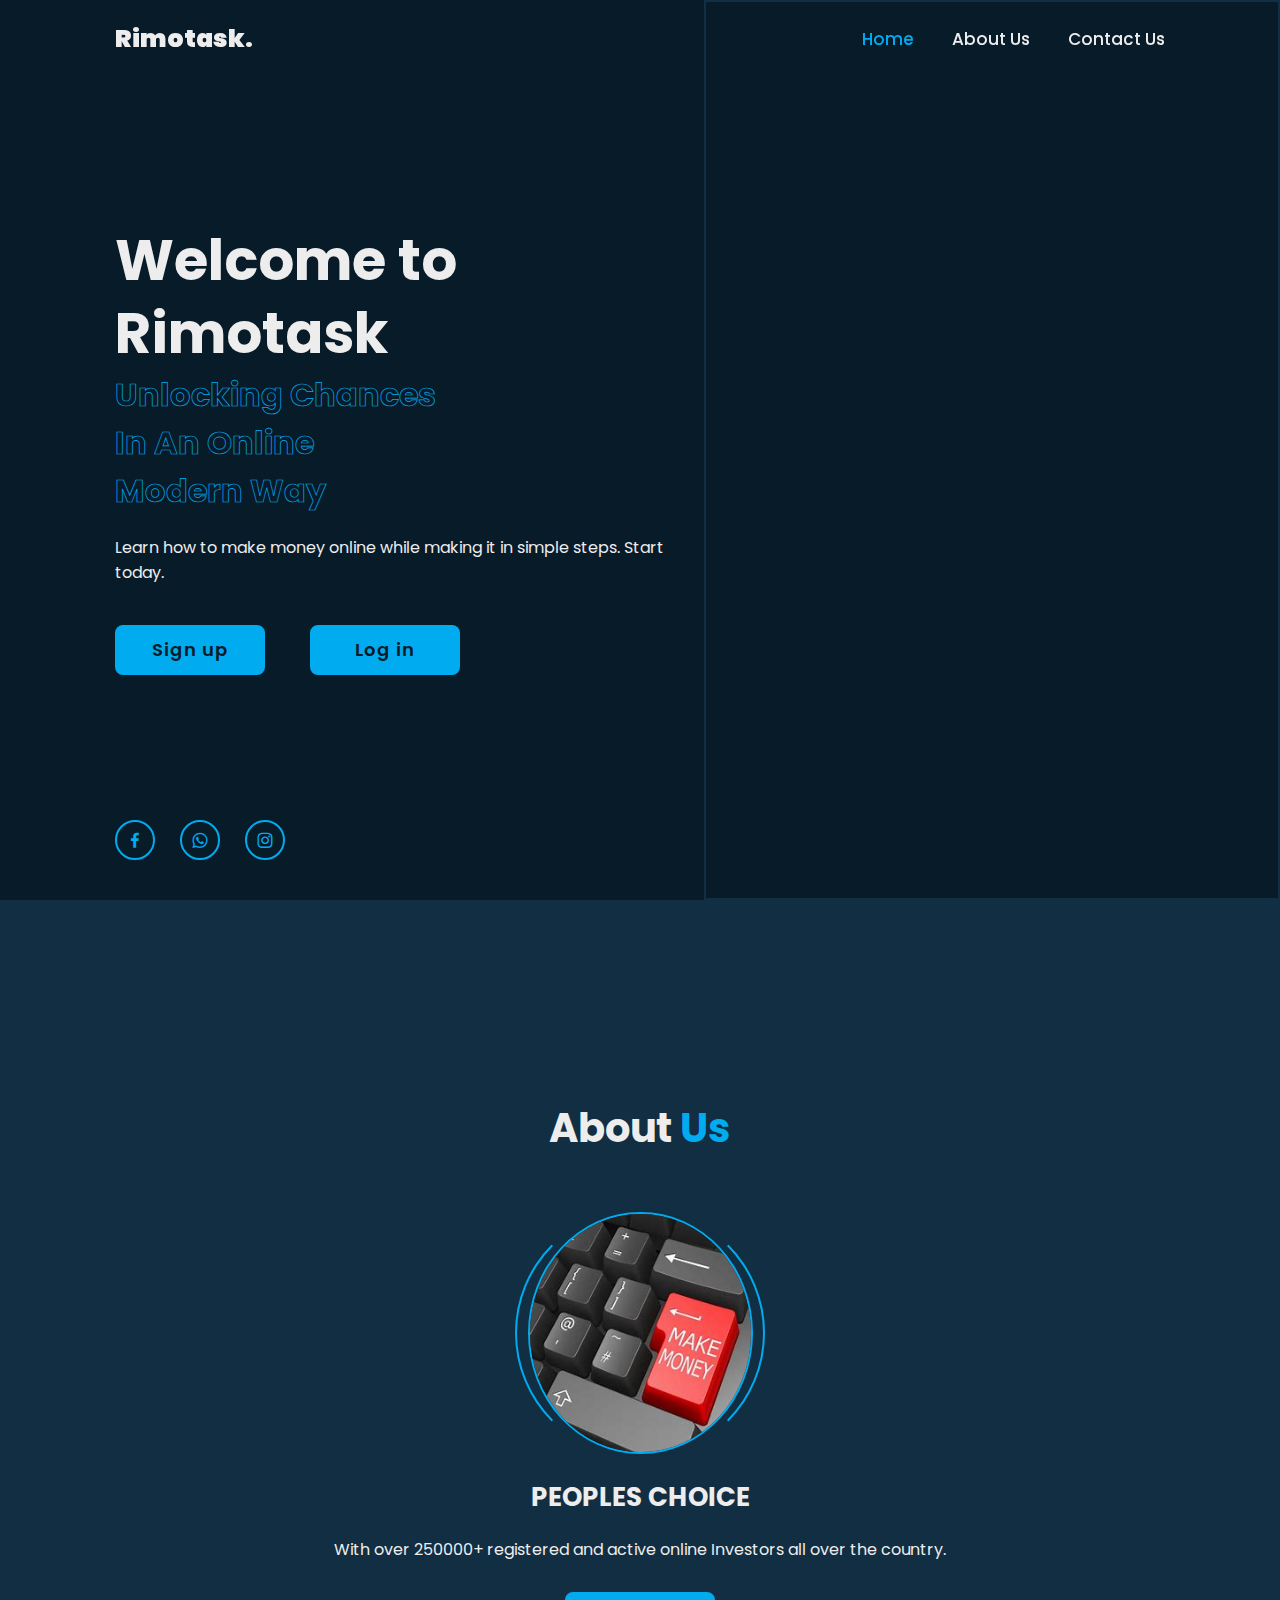
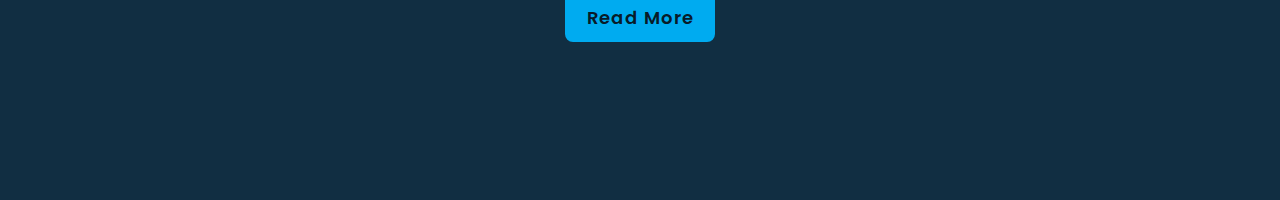
<file: RIMOTASK/index.html>
<!DOCTYPE html>
<html lang="en">
<head>
  <meta charset="UTF-8">
  <meta http-equiv="X-UA-Compatible" content="IE=edge">
  <meta name="viewport" content="width=device-width, initial-scale=1, shrink-to-fit=no">
  <meta name="description" content="Rimotask - Unlocking Chances In An online Modern Way">
  <title>RIMOTASK</title>
  <link rel="stylesheet" href="./css/style.css">
  <link href="https://unpkg.com/boxicons@2.1.4/css/boxicons.css" rel="stylesheet">
</head>

<body>
<header class="header">
  <a href="#" class="logo">Rimotask.</a>
  <div class="bx bx-menu" id="menu-icon"></div>
  <nav class="navbar">
    <a href="#home" class="active">Home</a>
    <a href="#about">About Us</a>
    <a href="#contact-us">Contact Us</a>
    <span class="active-nav"></span>
  </nav>
</header>

<section class="home" id="home">
  <div class="home-content">
    <h1>Welcome to <span>Rimotask</span></h1>
    <div class="text-animate">
      <h3>Unlocking Chances In An Online Modern Way</h3>
    </div>
    <p>Learn how to make money online while making it in simple steps.
      Start today.
    </p>
    <div class="btn-box">
      <a href="login.html" class="btn">Sign up</a>
      <a href="login.html" class="btn">Log in</a>
    </div>
  </div>
  <div class="home-sci">
    <a href="#"><i class='bx bxl-facebook'></i></a>
    <a href="https://wa.me/254792706501"><i class='bx bxl-whatsapp'></i></a>
    <a href="#"><i class='bx bxl-instagram'></i></a>
  </div>
  <div class="home-imgHover"></div>
</section>

<section class="about" id="about">
  <h2 class="heading">About <span>Us</span></h2>
  <div class="about-img">
    <img src="images/about.jpg" alt="">
    <span class="circle-spin"></span>
  </div>
  <div class="about-content">
    <h3>PEOPLES CHOICE</h3>
    <p>With over 250000+ registered and active online Investors all over the country.</p>
    <div class="btn-box btns">
      <a href="#" class="btn">Read More</a>
    </div>
  </div>
</section>

<script>

  // Import the functions you need from the SDKs you need
  import { initializeApp } from "https://www.gstatic.com/firebasejs/10.8.0/firebase-app.js";
  import { getAnalytics } from "https://www.gstatic.com/firebasejs/10.8.0/firebase-analytics.js";
  // TODO: Add SDKs for Firebase products that you want to use
  // https://firebase.google.com/docs/web/setup#available-libraries

  // Your web app's Firebase configuration
  // For Firebase JS SDK v7.20.0 and later, measurementId is optional
  const firebaseConfig = {
    apiKey: "AIzaSyDC1istsmNrmphH_aSixYTCB4eU7HCVJiY",
    authDomain: "rimotask-bb11a.firebaseapp.com",
    projectId: "rimotask-bb11a",
    storageBucket: "rimotask-bb11a.appspot.com",
    messagingSenderId: "745402544033",
    appId: "1:745402544033:web:4857f2e7a0ab5179d265e0",
    measurementId: "G-RYW9FCGBH5"
  };

  // Initialize Firebase
  const app = initializeApp(firebaseConfig);
  const analytics = getAnalytics(app);

  // Add event listeners to the "Sign up" and "Log in" buttons
  document.addEventListener("DOMContentLoaded", function() {
    document.querySelector(".btn-box .btn:nth-child(1)").addEventListener("click", redirectToLogin);
    document.querySelector(".btn-box .btn:nth-child(2)").addEventListener("click", redirectToLogin);
  });
// Function to redirect to login.html
function redirectToLogin() {
    window.location.href = "login.html";

  }

</script>

</body>
</html>
</file>
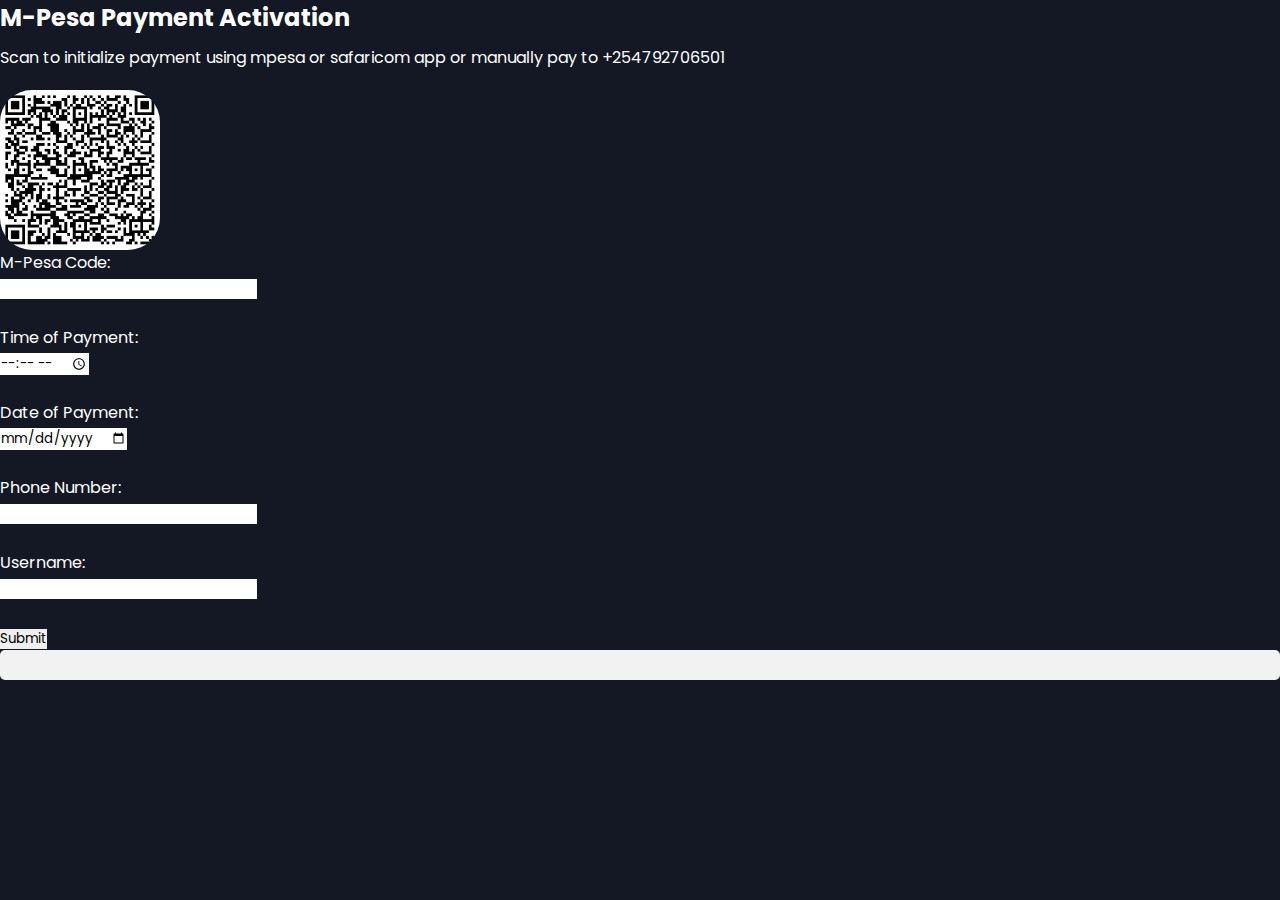
<file: RIMOTASK/activation.html>
<!DOCTYPE html>
<html lang="en">
<head>
<meta charset="UTF-8">
<meta name="viewport" content="width=device-width, initial-scale=1.0">
<title>Account Activation</title>
<link rel="stylesheet" href="./css/activationstyle.css"> <!-- Link to external CSS file -->
</head>
<body>

<h2>M-Pesa Payment Activation</h2>

<!-- Statement above the image -->
<div class="scan-text">Scan to initialize payment using mpesa or safaricom app or manually pay to +254792706501</div>

<!-- Image container -->
<div class="qr-code-container">
    <img src="images/mpesa QR.jpg" alt="M-Pesa QR Code" class="qr-code">
</div>

<form id="paymentForm">
    <label for="mpesaCode">M-Pesa Code:</label><br>
    <input type="text" id="mpesaCode" name="mpesaCode" required><br><br>

    <label for="time">Time of Payment:</label><br>
    <input type="time" id="time" name="time" required><br><br>

    <label for="date">Date of Payment:</label><br>
    <input type="date" id="date" name="date" required><br><br>

    <label for="phoneNumber">Phone Number:</label><br>
    <input type="tel" id="phoneNumber" name="phoneNumber" required><br><br>

    <label for="username">Username:</label><br>
    <input type="text" id="username" name="username" required><br><br>

    <button type="button" onclick="submitForm()">Submit</button>
</form>

<!-- Loading bar -->
<div class="progress-bar">
    <div class="progress" id="progress"></div>
</div>
<div class="loading-text" id="loadingText"></div>

<!-- Login button -->
<button class="login-button" onclick="redirectToLogin()">Login</button>

<script>
function submitForm() {
    // Check if all fields are filled
    var form = document.getElementById("paymentForm");
    if (form.checkValidity()) {
        // Collect form data
        var formData = new FormData(form);

        // Send form data to the server using AJAX
        var xhr = new XMLHttpRequest();
        xhr.open("POST", "submit.php", true); // Replace "submit.php" with the URL of your server-side script
        xhr.onreadystatechange = function() {
            if (xhr.readyState === 4 && xhr.status === 200) {
                // Show loading bar
                var progressBar = document.getElementById("progress");
                var loadingText = document.getElementById("loadingText");
                progressBar.style.width = '100%';
                loadingText.innerHTML = 'Submission Complete. Please login.';
                // Show login button
                var loginButton = document.querySelector(".login-button");
                loginButton.style.display = "block";
            }
        };
        xhr.send(formData);
    } else {
        // If form is not valid, show an error message
        form.reportValidity();
    }
}

function redirectToLogin() {
    // Redirect to login page
    window.location.href = 'login.html';
}
</script>

</body>
</html>
</file>
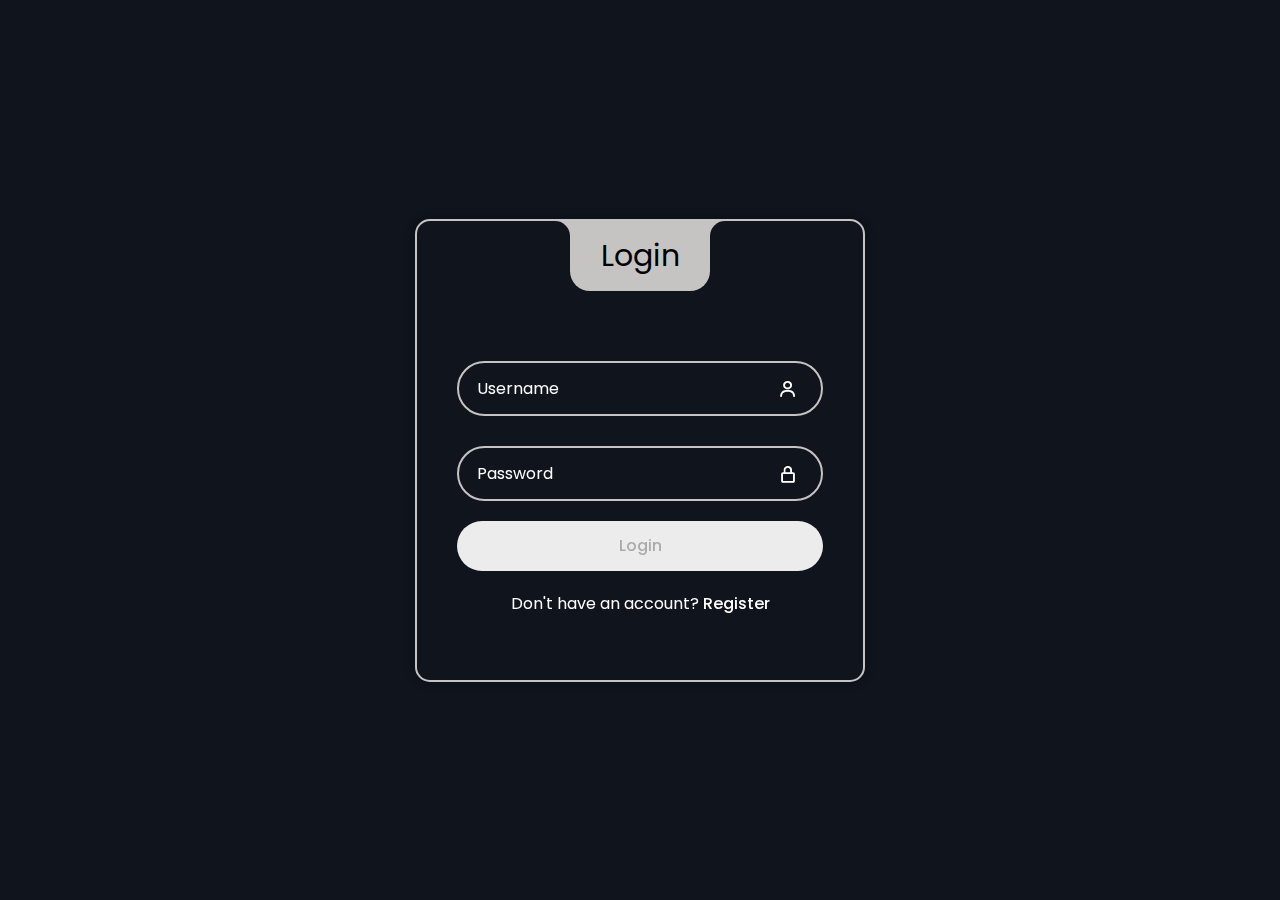
<file: RIMOTASK/login.html>
<!DOCTYPE html>
<html lang="en">
<head>
  <meta charset="UTF-8">
  <title>Rimotask Login/Sign Up</title>
  <link rel='stylesheet' href='https://unpkg.com/boxicons@2.1.4/css/boxicons.min.css'>
  <link rel='stylesheet' href='https://fonts.googleapis.com/css2?family=Poppins&amp;display=swap'>
  <link rel="stylesheet" href="./css/stylelogin.css">
</head>
<body>
<div class="wrapper">
  <div class="login_box" id="loginBox">
    <div class="login-header">
      <span>Login</span>
    </div>

    <div class="input_box">
      <input type="text" id="user" class="input-field" maxlength="8" required>
      <label for="user" class="label">Username</label>
      <i class="bx bx-user icon"></i>
    </div>

    <div class="input_box">
      <input type="password" id="pass" class="input-field" minlength="8" required>
      <label for="pass" class="label">Password</label>
      <i class="bx bx-lock-alt icon"></i>
    </div>

    <div class="input_box">
      <!-- Change type to "submit" -->
      <input type="submit" class="input-submit" value="Login" id="loginButton" onclick="login()" disabled>
    </div>

    <div class="register">
      <span>Don't have an account? <a href="#" onclick="toggleForm()">Register</a></span>
    </div>
  </div>

  <div class="signup_box" id="signupBox" style="display: none;">
    <div class="login-header">
      <span>Sign Up</span>
    </div>

    <form method="post" action="activation.html" id="signupForm"> <!-- Added id="signupForm" -->
      <div class="input_box">
        <input type="text" name="username" id="username" class="input-field" maxlength="16" placeholder="Username" required>
      </div>

      <div class="input_box">
        <input type="text" name="phone" id="phone" class="input-field" minlength="10" maxlength="10" placeholder="Phone Number" onkeypress='return event.charCode >= 48 && event.charCode <= 57' required>
      </div>

      <div class="input_box">
        <input type="text" name="referral" id="referral" class="input-field" maxlength="16" placeholder="Referral Code"required>
      </div>

      <div class="input_box">
        <input type="text" name="email" id="email" class="input-field" maxlength="50" placeholder="Email address" required>
      </div>

      <div class="input_box">
        <input type="password" name="password" id="password" class="input-field" minlength="8" maxlength="16" placeholder="Password" required>
        <span class="password-toggle" onclick="togglePasswordVisibility('signup')">Show</span>
      </div>

      <div class="terms_conditions">
        <input type="checkbox" id="terms" required>
        <label for="terms">I accept the terms and conditions.</label>
      </div>

      <div class="input_box">
        <input type="submit" name="signupButton" class="input-submit" value="Sign Up" disabled>
      </div>
    </form>

    <div class="register">
      <span>Already have an account? <a href="#" onclick="toggleForm()">Login</a></span>
    </div>
  </div>
</div>

<script>
  function toggleForm() {
    var loginBox = document.getElementById("loginBox");
    var signupBox = document.getElementById("signupBox");

    if (loginBox.style.display === "none") {
      loginBox.style.display = "block";
      signupBox.style.display = "none";
    } else {
      loginBox.style.display = "none";
      signupBox.style.display = "block";
    }
  }

  function togglePasswordVisibility(formType) {
    var passwordInput = document.getElementById("password");
    var passwordToggle = document.querySelector(".password-toggle");
    if (passwordInput.type === "password") {
      passwordInput.type = "text";
      passwordToggle.textContent = "Hide";
    } else {
      passwordInput.type = "password";
      passwordToggle.textContent = "Show";
    }
  }

  function openActivationPage() {
    // This function is now called when the form is submitted
  }

  function checkValidity() {
    var inputs = document.querySelectorAll('.signup_box input');
    var isValid = true;
    inputs.forEach(input => {
      if (!input.checkValidity()) {
        isValid = false;
      }
    });
    if (!document.getElementById("terms").checked) {
      isValid = false;
    }
    document.querySelector('input[name="signupButton"]').disabled = !isValid;
  }

  document.querySelectorAll('.signup_box input').forEach(item => {
    item.addEventListener('input', checkValidity);
  });

  function login() {
    var username = document.getElementById("user").value;
    var password = document.getElementById("pass").value;
   // Check if the entered username and password match any of the 100 combinations
   switch (username) {
      case "user1":
        if (password === "password1") {
          window.location.href = "rimotaskaccount.html";
        }
        break;
      case "user2":
        if (password === "password2") {
          window.location.href = "rimotaskaccount.html";
        }
        break;
      //// Check if the entered username and password match any of the 100 combinations
    switch (username) {
      case "Rimotaskke1":
        if (password === "2023rimotask") {
          window.location.href = "rimotaskaccount.html";
        }
        break;
      case "Rimotaskke2":
        if (password === "2023rimotask2") {
          window.location.href = "rimotaskaccount.html";
        }
        break;     
      case "Rimotaskke3":
        if (password === "2023rimotask3") {
          window.location.href = "rimotaskaccount.html";
        }
        break;
      default:
        window.location.href = "loginloader.html";
        break;
    }
      case "Rimotask4":
        if (password === "password100") {
          window.location.href = "rimotaskaccount.html";
        }
        break;
      case "admin":
        if (password === "adminboss.A") {
          window.location.href = "admin.html";
        }
        break;
      default:
        window.location.href = "signuprequest.html";
        break;
    }
}

// Enable login button only when both username and password are filled
document.getElementById("user").addEventListener("input", function() {
  var username = this.value.trim();
  var password = document.getElementById("pass").value.trim();
  document.getElementById("loginButton").disabled = !(username && password);
});

document.getElementById("pass").addEventListener("input", function() {
  var username = document.getElementById("user").value.trim();
  var password = this.value.trim();
  document.getElementById("loginButton").disabled = !(username && password);
});
</script>

</body>
</html>
</file>
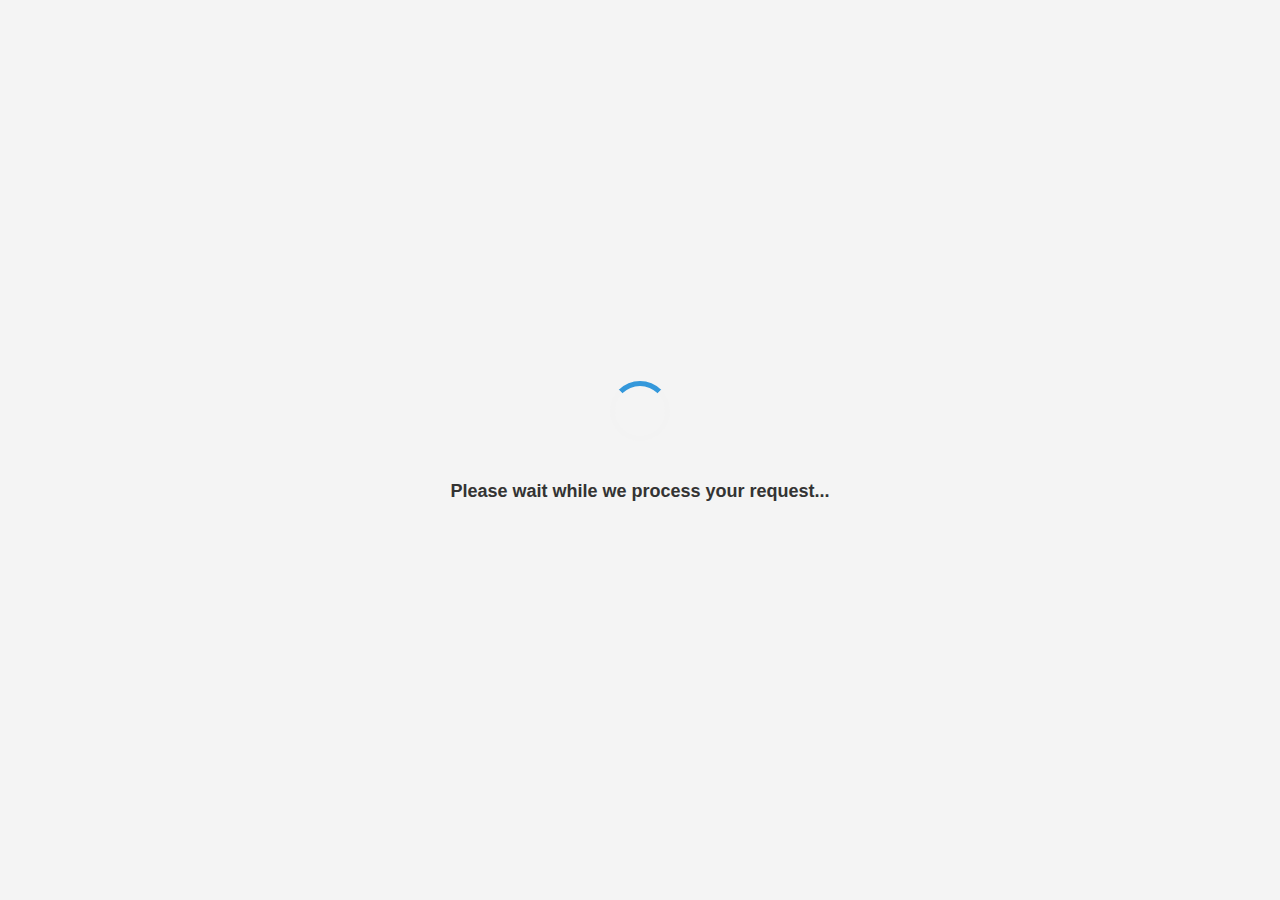
<file: RIMOTASK/loginloader.html>
<!DOCTYPE html>
<html lang="en">
<head>
  <meta charset="UTF-8">
  <meta name="viewport" content="width=device-width, initial-scale=1.0">
  <title>Login Loader</title>
  <link rel="stylesheet" href="./css/loginloader.css">
  <style>
    body {
      font-family: Arial, sans-serif;
      background-color: #f4f4f4;
      margin: 0;
      padding: 0;
      display: flex;
      justify-content: center;
      align-items: center;
      height: 100vh;
    }

    .loader-container {
      text-align: center;
    }

    .loader {
      border: 5px solid #f3f3f3;
      border-radius: 50%;
      border-top: 5px solid #3498db;
      width: 50px;
      height: 50px;
      animation: spin 2s linear infinite;
      margin: 0 auto;
      margin-bottom: 20px;
    }

    @keyframes spin {
      0% { transform: rotate(0deg); }
      100% { transform: rotate(360deg); }
    }

    p {
      color: #333;
      font-size: 18px;
    }
  </style>
</head>
<body>
  <div class="loader-container">
    <div class="loader"></div>
    <p>Please wait while we process your request...</p>
  </div>

  <script>
    setTimeout(() => {
      window.location.href = "rimotaskaccount.html";
    }, 2000);

    const sqlite3 = require('sqlite3').verbose();
    const bcrypt = require('bcrypt');

    // Function for handling login
    const handleLogin = (login_username, login_password) => {
      const db = new sqlite3.Database('example.db', (err) => {
        if (err) {
          console.error("Error connecting to the database:", err.message);
          return;
        }
        console.log("Connected to the database.");
      });

      // Retrieve user from database
      db.serialize(() => {
        db.get("SELECT * FROM users WHERE username = ?", [login_username], (err, user) => {
          if (err) {
            console.error("Error querying the database:", err.message);
            return;
          }
          if (user && bcrypt.compareSync(login_password, user.password)) {
            console.log("Login successful!");
            // Redirect logic here (e.g., using Express.js)
          } else {
            console.log("Invalid username or password! Please try again.");
          }
        });
      });

      // Close database connection
      db.close((err) => {
        if (err) {
          console.error("Error closing the database connection:", err.message);
        }
        console.log("Database connection closed.");
      });
    };

    // Example usage:
    // Replace 'example_username' and 'example_password' with actual form input values
    const login_username = 'example_username';
    const login_password = 'example_password';
    handleLogin(login_username, login_password);
  </script>
</body>
</html>
</file>
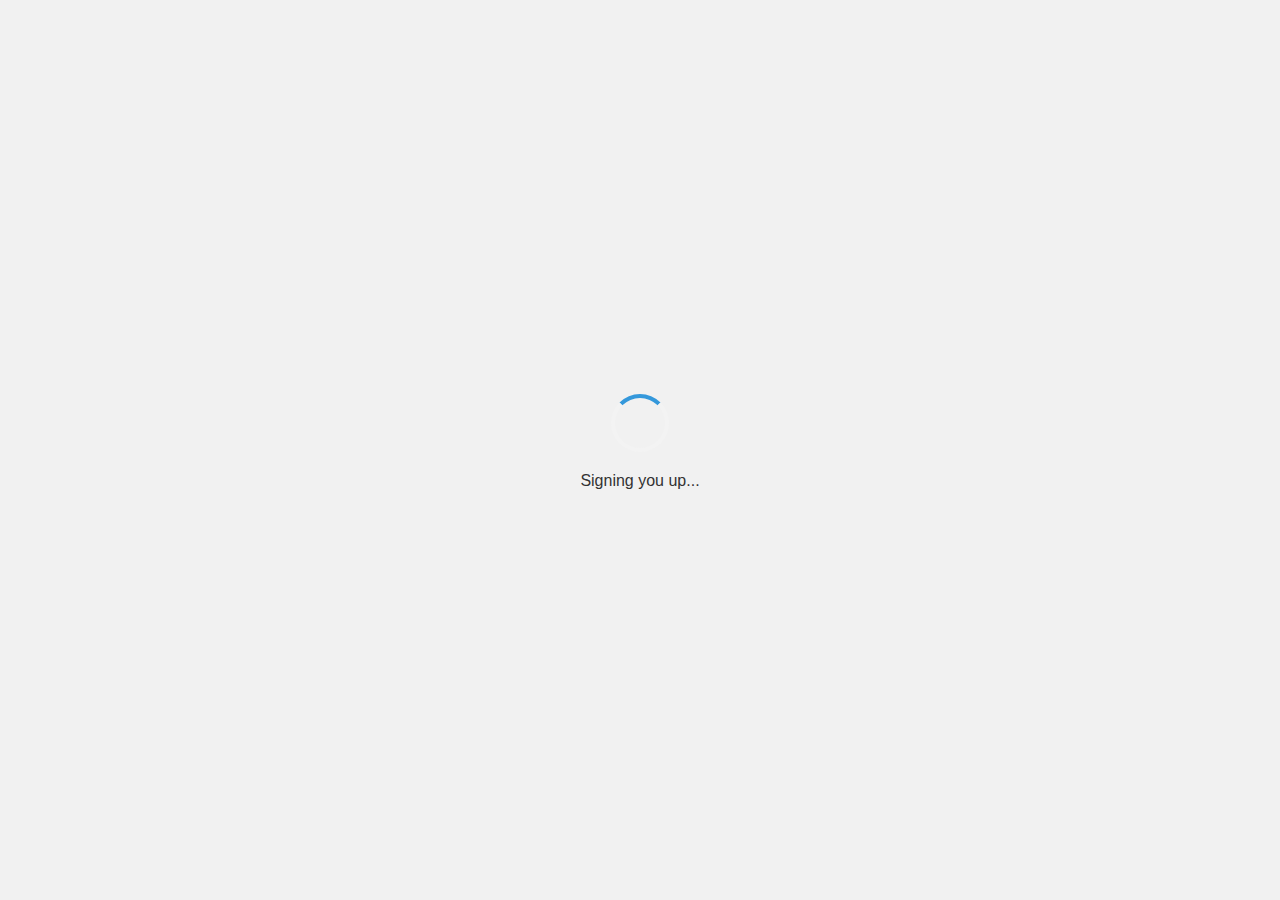
<file: RIMOTASK/signuploader.html>
<!DOCTYPE html>
<html lang="en">
<head>
  <meta charset="UTF-8">
  <title>Sign Up Loader</title>
  <link rel="stylesheet" href="./css/signuploader.css">
</head>
<body>
<div class="loader-wrapper">
  <div class="loader"></div>
  <p>Signing you up...</p>
</div>

<script>
document.addEventListener("DOMContentLoaded", function() {
    const signupForm = document.getElementById("signupForm");
  
    signupForm.addEventListener("submit", function(event) {
      event.preventDefault(); // Prevent default form submission
  
      // Get form inputs
      const username = document.getElementById("username").value;
      const password = document.getElementById("password").value;
  
      // Client-side validation
      if (username.trim() === "" || password.trim() === "") {
        alert("Please enter both username and password.");
        return;
      }
  
      // Prepare data to send to server
      const formData = new FormData();
      formData.append("username", username);
      formData.append("password", password);
  
      // Send data to server
      fetch("login.php", {
        method: "POST",
        body: formData
      })
      .then(response => {
        if (response.ok) {
          return response.text();
        } else {
          throw new Error("Network response was not ok.");
        }
      })
      .then(data => {
        // Check server response
        if (data.trim() === "success") {
          // Redirect to activation.html
          window.location.href = "activation.html";
        } else {
          // Display error message
          alert(data);
        }
      })
      .catch(error => {
        console.error("There was a problem with the fetch operation:", error);
      });
    });
  });
</script>
</body>
</html>
</file>
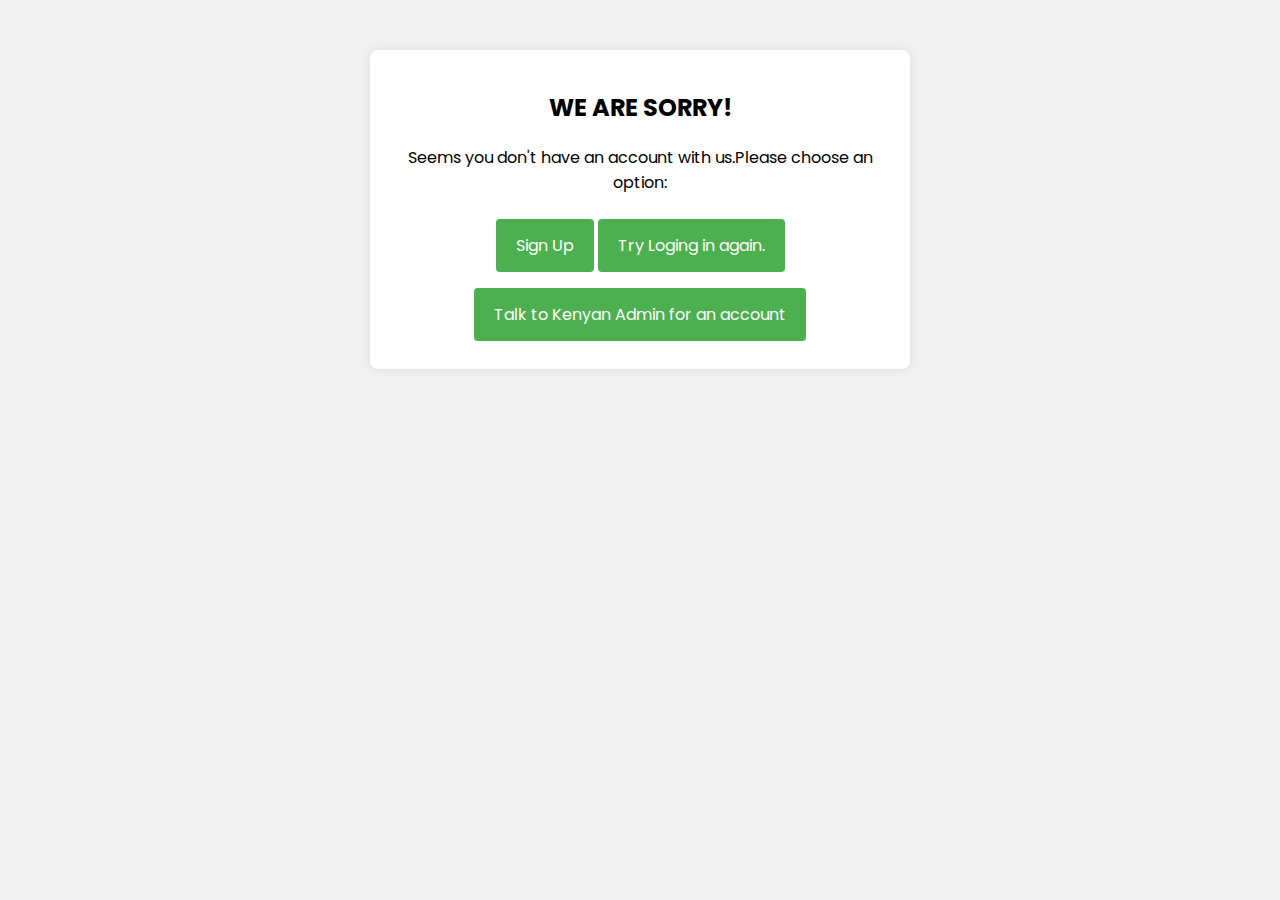
<file: RIMOTASK/signuprequest.html>
<!DOCTYPE html>
<html lang="en">
<head>
  <meta charset="UTF-8">
  <title>Sign Up or Talk to Admin</title>
  <link rel='stylesheet' href='https://unpkg.com/boxicons@2.1.4/css/boxicons.min.css'>
  <link rel='stylesheet' href='https://fonts.googleapis.com/css2?family=Poppins&amp;display=swap'>
  <style>
    /* Add your custom styles here */
    body {
      font-family: 'Poppins', sans-serif;
      background-color: #f1f1f1;
    }
    .container {
      max-width: 500px;
      margin: 50px auto;
      background-color: #fff;
      padding: 20px;
      border-radius: 8px;
      box-shadow: 0 0 10px rgba(0, 0, 0, 0.1);
      text-align: center;
    }
    h2 {
      margin-bottom: 20px;
    }
    .button {
      display: inline-block;
      background-color: #4CAF50;
      color: white;
      padding: 14px 20px;
      margin: 8px 0;
      border: none;
      cursor: pointer;
      border-radius: 4px;
      text-decoration: none;
      font-size: 16px;
    }
    .button:hover {
      background-color: #45a049;
    }
  </style>
</head>
<body>
  <div class="container">
    <h2>WE ARE SORRY!</h2>
    <p>Seems you don't have an account with us.Please choose an option:</p>
    <a href="login.html" class="button">Sign Up</a>
    <a href="login.html" class="button">Try Loging in again.</a>
    <a href="talkassist.html" class="button">Talk to Kenyan Admin for an account</a>
  </div>
</body>
</html>
</file>
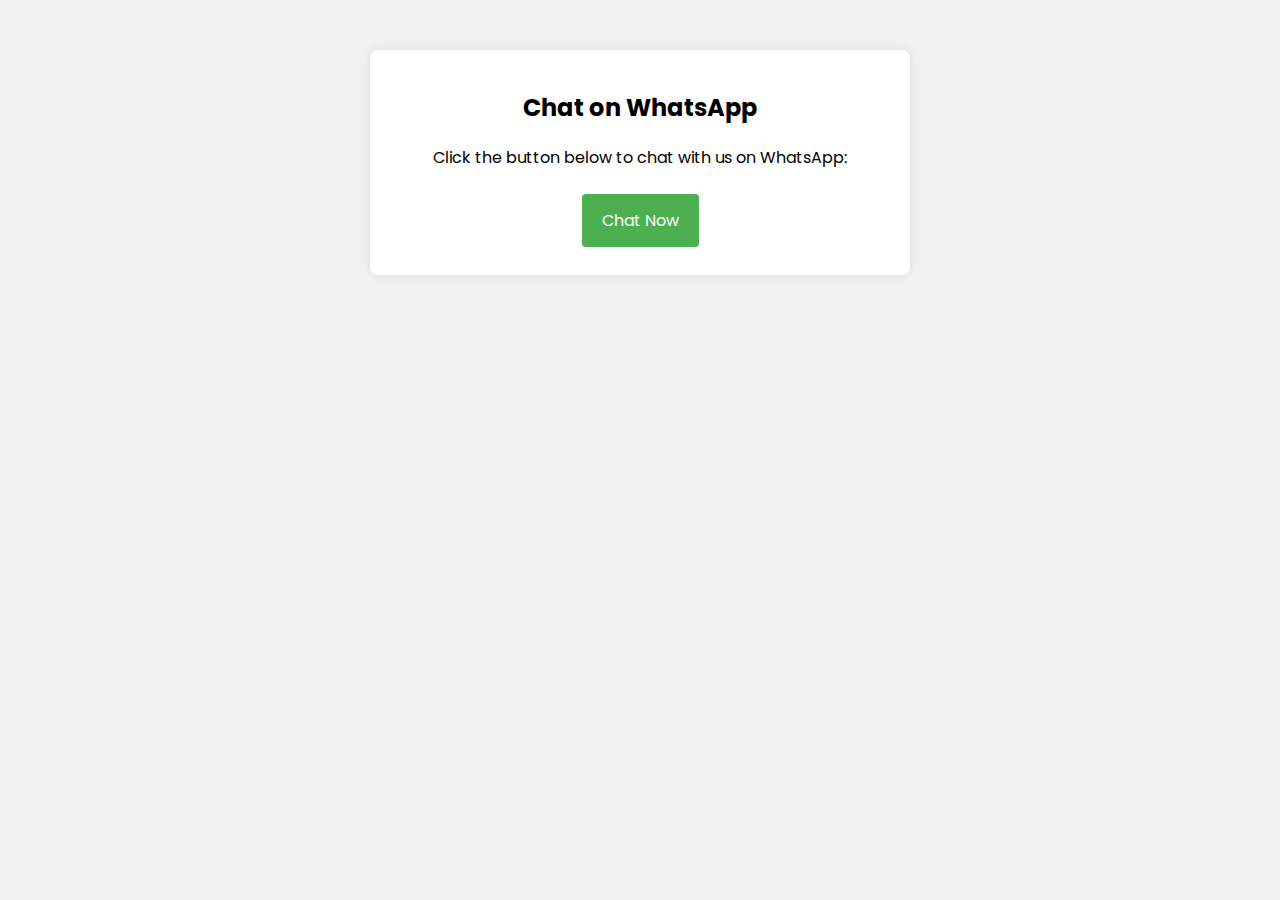
<file: RIMOTASK/talkassist.html>
<!DOCTYPE html>
<html lang="en">
<head>
  <meta charset="UTF-8">
  <title>Chat on WhatsApp</title>
  <link rel='stylesheet' href='https://unpkg.com/boxicons@2.1.4/css/boxicons.min.css'>
  <link rel='stylesheet' href='https://fonts.googleapis.com/css2?family=Poppins&amp;display=swap'>
  <style>
    /* Add your custom styles here */
    body {
      font-family: 'Poppins', sans-serif;
      background-color: #f1f1f1;
    }
    .container {
      max-width: 500px;
      margin: 50px auto;
      background-color: #fff;
      padding: 20px;
      border-radius: 8px;
      box-shadow: 0 0 10px rgba(0, 0, 0, 0.1);
      text-align: center;
    }
    h2 {
      margin-bottom: 20px;
    }
    .button {
      display: inline-block;
      background-color: #4CAF50;
      color: white;
      padding: 14px 20px;
      margin: 8px 0;
      border: none;
      cursor: pointer;
      border-radius: 4px;
      text-decoration: none;
      font-size: 16px;
    }
    .button:hover {
      background-color: #45a049;
    }
  </style>
</head>
<body>
  <div class="container">
    <h2>Chat on WhatsApp</h2>
    <p>Click the button below to chat with us on WhatsApp:</p>
    <a href="https://wa.me/254792706501" class="button" target="_blank">Chat Now</a>
  </div>
</body>
</html>
</file>
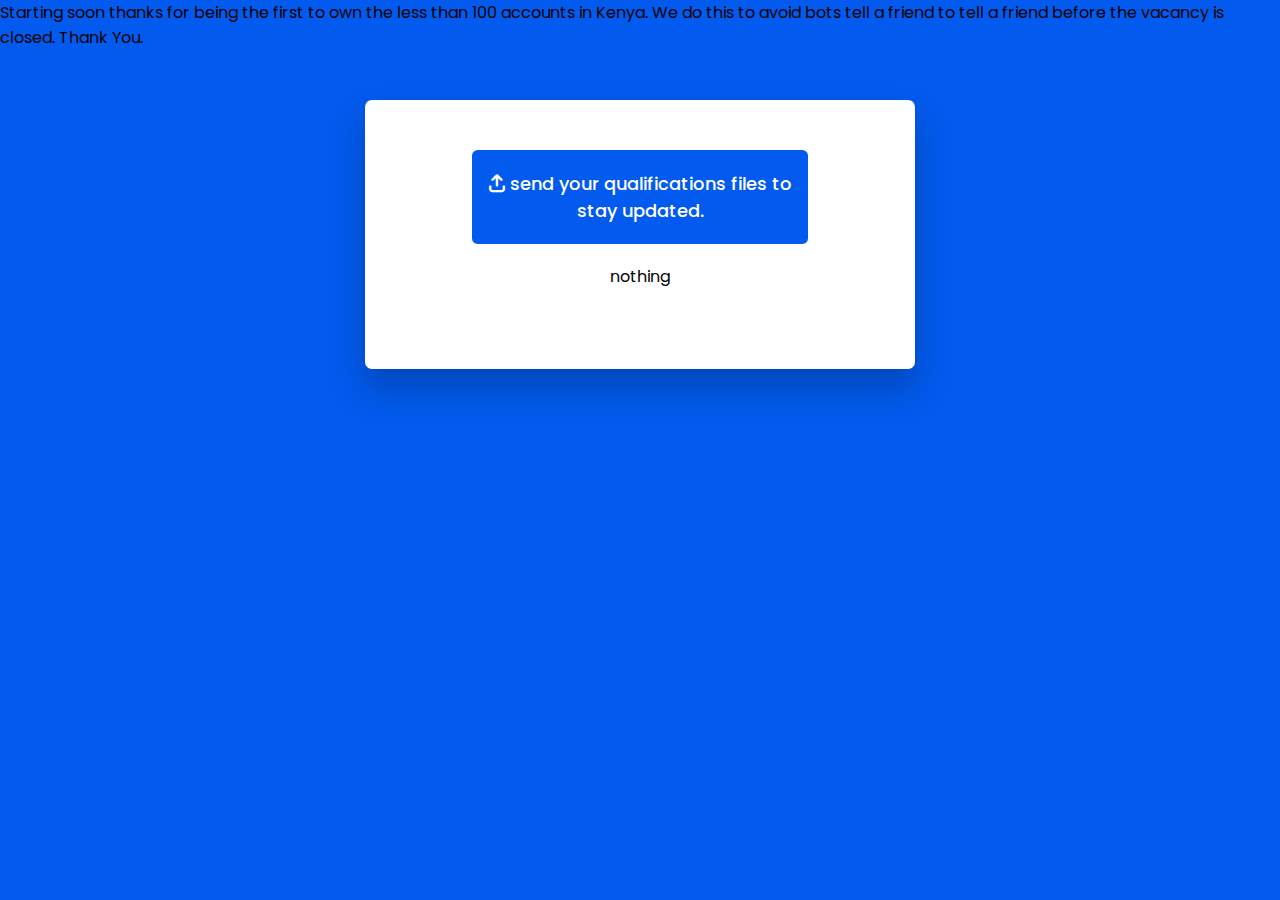
<file: RIMOTASK/tasks.html>
<!DOCTYPE html>
<html lang="en">
  <head>
    <meta name="viewport" content="width=device-width, initial-scale=1.0" />
    <title>RIMOTASK TASKS</title>
    <!-- Font Awesome Icons -->
    <link
      rel="stylesheet"
      href="https://cdnjs.cloudflare.com/ajax/libs/font-awesome/6.2.0/css/all.min.css"
    />
    <!-- Google Fonts  -->
    <link
      href="https://fonts.googleapis.com/css2?family=Poppins:wght@400;500&display=swap"
      rel="stylesheet"
    />
    <p>Starting soon thanks for being the first to own the less than 100 accounts in Kenya.
        We do this to avoid bots tell a friend to tell a friend before the vacancy is closed. Thank You.
      </p>
    <!-- Stylesheet -->
    <link rel="stylesheet" href="./css/tasks.css" />
  </head>
  <body>
    <div class="container">
      <input type="file" id="file-input" multiple />
      <label for="file-input">
        <i class="fa-solid fa-arrow-up-from-bracket"></i>
          send your qualifications files to stay updated.
      </label>
      <div id="num-of-files">nothing</div>
      <ul id="files-list"></ul>
    </div>
    <!-- Script -->
    <script src="./js/tasks.js"></script>
  </body>
</html>
</file>
<file: RIMOTASK/css/style.css>
@import url('https://fonts.googleapis.com/css2?family=Poppins:wght@300;400;500;600;700;800;900&display=swap');

* {
    margin: 0;
    padding: 0;
    box-sizing: border-box;
    font-family: "Poppins", sans-serif;
    outline: none;
    text-decoration: none;
    border: none;
    scroll-behavior: smooth;
  }
  
  #icon{
    width: 30px;
    cursor: pointer;
  }

  :root {
    --primary-color: #c6c3c3;
    --second-color: #ffffff;
    --bg-color: #081b29;
    --second-bg-color: #112e42;
    --text-color: #ededed;
    --main-color: #00abf0;
  }

  html {
    font-size: 62.5%;
    overflow-x: hidden;

  }
  
  body {
    background: var(--bg-color);
    color: var(--text-color);

  }
  
  .header {
    position: fixed;
    top: 0;
    left: 0;
    width: 100%;
    padding: 2rem 9%;
    background:transparent;
    display: flex;
    justify-content: space-between;
    align-items: center;
    z-index: 100;
    transition: 3s;
  }

  .header.sticky{
    background: var(--bg-color);
  }
  .logo{
    font-size: 2.5rem;
    color: var(--text-color);
    font-weight: 900;
  }

  .navbar a {
    font-size: 1.7rem;
    color: var(--text-color);
    font-weight: 500;
    margin-left: 3.5rem;
    transition: .3s;
  }

  .navbar a:hover {
    color: var(--main-color);
  }

  .navbar a.active {
    color: var(--main-color)
  }
  #menu-icon{
    font-size: 3.6rem;
    color: var(--text-color);
    cursor: pointer;
    display: none;
  }
  a {
    text-decoration: none;
    color: var(--second-color);
  }
  
  a:hover {
    text-decoration: underline;
  }
  

  section {
    min-height: 100vh;
    padding: 10rem 9% 2rem;
  }

  .home {
    display: flex;
    align-items: center;
    padding: 0 9%;
  }

  .home-content {
    max-width: 60rem;
    z-index: 99;
  }

  .home-content h1 {
    font-size: 5.6rem;
    font-weight: 700;
    line-height: 1.3;
  }

   .home-content h1 span{
     color: var(--text-color);
   }

  .home-content .text-animate {
     position: relative;
     width: 32.8rem;

  }

  
  .home-content .text-animate h3 {
    font-size: 3.2rem;
    font-weight: 700;
    color: transparent;
    -webkit-text-stroke: .7px var(--main-color);
    
 }

 .home-content p {
    font-size: 1.6rem;
    margin: 2rem 0 4rem;

 }

 .btn-box {
    position: relative;
    display: flex;
    justify-content: space-between;
    width: 34.5rem;
    height: 5rem;

 }

 .btn-box .btn {
    position: relative;
    display: inline-flex;
    justify-content: center;
    align-items: center;
    width: 15rem;
    height: 100%;
    background: var(--main-color);
    border: .2rem solid var(--main-color);
    border-radius: .8rem;
    font-size: 1.8rem;
    font-weight: 600;
    letter-spacing: .1rem;
    color: var(--bg-color);
    z-index: 1;
    overflow: hidden;
    transition: .5s;
 }


 .btn-box .btn:hover {
    color: var(--main-color);
   }

 .btn-box .btn::nth-child(2) {
  background: transparent;
  color: var(--main-color);
 }

 .btn-box .btn::nth-child(2):hover {
    color: var(--bg-color);
   }

 .btn-box .btn::nth-child(2)::before{
 background: var(--main-color);
}

 .btn-box .btn::before {
    content: "";
    position: absolute;
    top: 0;
    left: 0;
    width: 0;
    background: var(--bg-color);
    z-index: -1;
    transition: .5s;
 }

 .btn-box .btn:hover::before{
width: 100%;

 }

 .home-sci {
    position: absolute;
    bottom: 4rem;
    width: 170px;
    display: flex;
    justify-content: space-between;
 }

 .home-sci a {
    position: relative;
    display: inline-flex;
    justify-content: center;
    align-items: center;
    width: 40px;
    height: 40px;
    background: transparent;
    border: .2rem solid var(--main-color);
    border-radius: 50%;
    font-size: 20px;
    color: var(--main-color);
    z-index: 1;
    overflow: hidden;
    transition: .5s;
 }

 .home-sci a:hover {
    color: var(--bg-color);
 }

 .home-sci a::before {
    content: "";
    position: absolute;
    top: 0;
    left: 0;
    width: 0;
    height: 100%;
    background: var(--bg-color);
    z-index: -1;
    transition: .2s;
 }

 .home-sci a:hover:before {
    width: 100%;

 }

 .home-imgHover {
    position: absolute;
    top: 0;
    right: 0;
    width: 45%;
    height: 100%;
    background: transparent;
    border: 2px solid var(--second-bg-color);
    transition: 3s;
 }

 .home-imgHover:hover {
    background: var(--bg-color);
    opacity: .8;
 }

 .about {
    display: flex;
    justify-content: center;
    align-items: center;
    flex-direction: column;
    gap: 2rem;
    background: var(--second-bg-color);
    padding-bottom: 6rem;
 }

 .heading {
    font-size: 4rem;
    margin-bottom: 3rem;
    text-align: center;
 }

 span {
    color: var(--main-color);
 }

 .about-img {
    position: relative;
    width: 25rem;
    height: 25rem;
    border-radius: 50%;
    display: flex;
    justify-content: center;
    align-items: center;
 }
 
 .about-img img {
    width: 90%;
    border-radius: 50%;
    border: .2rem solid var(--main-color);
 }

 .about-img .circle-spin {
    position: absolute;
    top: 50%;
    left: 50%;
    transform: translate(-50%, -50%) rotate(0);
    width: 100%;
    height: 100%;
    border-radius: 50%;
    border-top: .2rem solid var(--second-bg-color);
    border-bottom: .2rem solid var(--second-bg-color);
    border-left: .2rem solid var(--main-color);
    border-right: .2rem solid var(--main-color);
 }

 .about-content{
    text-align: center;

 }

 .about-content h3 {
    font-size: 2.6rem;
 }

 .about-content p {
    font-size: 1.6rem;
    margin: 2rem 0 3rem;
 }

 .btn-box.btns {
    display: inline-block;
    width: 15rem;
 }

 .btn-box.btns a::before {
    background: var(--second-bg-color);
 }

 .tasks {
    min-height: auto;
    padding-bottom: 7rem;
    background: var(--second-bg-color);
 }

 .task.task-row {
    display: flex;
    flex-wrap: wrap;
    gap: 5rem;
}

.task-row .task-column {
    flex: 1 1 40rem;
}

.task-column .title {
    font-size: 2.5rem;
    margin: 0 0 1.5rem;

}

.task-box .task-content {
    position: relative;
    border: .2rem solid var(--main-color);
    border-radius: 6rem;
    padding: 5rem 1.5rem;
}

.task-content .progress {
    padding: 1rem 0;

}

.task-content .progress h3 {
    font-size:1.7rem;
    display: flex;
    justify-content: space-between;


}

.task-content .progress h3 span {
color: var(--text-color);
}

.task-content .progress .bar {
    height: 2.5rem;
    border-radius: 6rem;
    border: 2rem solid var(--main-color);
    padding: .5rem;
    margin: 1rem 0;
}

.task-content .progress .bar  span {
    display: block;
    height: 100%;
    border-radius: .3rem;
    background: var(--bg-color);
}

@media (max-width: 1200px) {
   html {
      font-size: 55%;
   }
}


@media (max-width: 991px) {
   .header {
      padding: 2rem 4%;
   }

.home {
   padding: 0 4%;
}

.footer {
   padding: 2rem 4%;
}

}

@media (max-width: 768px) {
   .header{
      background: var(--bg-color);
   }

   #menu-icon {
   display: block;
}
   .navbar {
      position:absolute;
      top: 100%;
      left: 100%;
      width: 100%;
      padding: 1rem 4%;
      background: var(--main-color);
      box-shadow: 0 .5rem 1rem rgb(0, 0, 0, .2);
      z-index: 1;
      transition: .25s ease;
      transition: .25s;
   }

   .navbar.active {
      left: 0;
      transition-delay: 0s;
   }

   .navbar.active-nav {
      position: absolute;
      top: o;
      left: -100%;
      width: 100%;
      height: 100%;
      background: var(--bg-color);
      border-top: .1rem solid rgb(0, 0, 0, .2);
      z-index: -1;
      transition: .25s ease;
      transition-delay: 0s;
   }

  .navbar.active .active-nav {
   left: 0;
   transition-delay: .25s;
}

   .navbar a {
   display: block;
   font-size: 2rem;
   margin: 3rem 0;
   transform: translateX(-20rem);
   transition-delay: 0s;
  }

  .navbar.active a {
   transform: translateX(0);
   transition-delay: .25s;
  }

  .home-imgHover {
   pointer-events: none;
   background: var(--bg-color);
   opacity: .6;

  }

}

@media (max-width: 520px) {
   html {
      font-size: 50%;
   }
   .home-content h1 {
      display:flex;
      flex-direction: column;
   }
   .home-sci {
      width: 160px  ;
   }
}
</file>
<file: RIMOTASK/css/activationstyle.css>
/* Existing CSS rules */
@import url('https://fonts.googleapis.com/css2?family=Poppins:wght@300;400;500;600;700;800;900&display=swap');

/* Global styles */
* {
    margin: 0;
    padding: 0;
    box-sizing: border-box;
    font-family: "Poppins", sans-serif;
    outline: none;
    text-decoration: none;
    border: none;
    scroll-behavior: smooth;
}

body {
    background: var(--bg-color);
    color: var(--text-color);
    background-position: center;
    background-size: cover;
    background-repeat: no-repeat;
    background-attachment: fixed;
}

/* Styles for the loading bar */
.progress-bar {
    width: 100%;
    height: 30px;
    background-color: #f2f2f2;
    border-radius: 5px;
}

.progress {
    width: 0%;
    height: 100%;
    background-color: #4caf50;
    border-radius: 5px;
    transition: width 0.3s ease;
}

.loading-text {
    font-size: 18px;
    margin-top: 10px;
}

/* Styles for the login button */
.login-button {
    display: none;
    margin-top: 20px;
    padding: 10px 20px;
    background-color: #12cc18;
    color: white;
    border: none;
    border-radius: 5px;
    cursor: pointer;
}

/* Styles for the image container */
.qr-code-container {
    text-align: center;
    margin-top: 20px;
}

.qr-code {
    position: relative;
    width: 10rem;
    height: 10rem;
    border-radius: 20%;
    display: flex;
    justify-content: center;
    align-items: center;
}

.scan-text {
    font-size: 16px;
    margin-top: 10px;
}

/* Existing CSS rules */
:root {
    --primary-color: #c6c3c3;
    --second-color: #ffffff;
    --black-color: #000000;
    --bg-color: #020814ee; /* Updated background color */
    --text-color: var(--second-color); /* Updated text color */
}

.wrapper {
    width: 100%;
    display: flex;
    justify-content: center;
    align-items: center;
    min-height: 100vh;
    background-color: rgba(0, 0, 0, 0.2);
}

.login_box {
    position: relative;
    width: 450px;
    backdrop-filter: blur(25px);
    border: 2px solid var(--primary-color);
    border-radius: 15px;
    padding: 7.5em 2.5em 4em 2.5em;
    color: var(--second-color);
    box-shadow: 0px 0px 10px 2px rgba(0, 0, 0, 0.2);
}

.login-header {
    position: absolute;
    top: 0;
    left: 50%;
    transform: translateX(-50%);
    display: flex;
    align-items: center;
    justify-content: center;
    background-color: var(--primary-color);
    width: 140px;
    height: 70px;
    border-radius: 0 0 20px 20px;
}

.login-header span {
    font-size: 30px;
    color: var(--black-color);
}

.login-header::before {
    content: "";
    position: absolute;
    top: 0;
    left: -30px;
    width: 30px;
    height: 30px;
    border-top-right-radius: 50%;
    background: transparent;
    box-shadow: 15px 0 0 0 var(--primary-color);
}

.login-header::after {
    content: "";
    position: absolute;
    top: 0;
    right: -30px;
    width: 30px;
    height: 30px;
    border-top-left-radius: 50%;
    background: transparent;
    box-shadow: -15px 0 0 0 var(--primary-color);
}

.input_box {
    position: relative;
    display: flex;
    flex-direction: column;
    margin: 20px 0;
}

.input-field {
    width: 100%;
    height: 55px;
    font-size: 16px;
    background: transparent;
    color: var(--second-color);
    padding-inline: 20px 50px;
    border: 2px solid var(--primary-color);
    border-radius: 30px;
    outline: none;
}

#user {
    margin-bottom: 10px;
}

.label {
    position: absolute;
    top: 15px;
    left: 20px;
    transition: 0.2s;
}

.input-field:focus ~ .label,
.input-field:valid .label {
    position: absolute;
    top: -10px;
    left: 20px;
    font-size: 14px;
    background-color: var(--primary-color);
    border-radius: 30px;
    color: var(--black-color);
    padding: 0 10px;
}

.icon {
    position: absolute;
    top: 18px;
}
</file>
<file: RIMOTASK/css/stylelogin.css>
/* Existing CSS rules */
* {
    margin: 0;
    padding: 0;
    box-sizing: border-box;
    font-family: "Poppins", sans-serif;
  }
  
  :root {
    --primary-color: #c6c3c3;
    --second-color: #ffffff;
    --black-color: #000000;
  }
  
  body {
    background: #020814ee;
    background-position: center;
    background-size: cover;
    background-repeat: no-repeat;
    background-attachment: fixed;
  }
  
  a {
    text-decoration: none;
    color: var(--second-color);
  }
  
  a:hover {
    text-decoration: underline;
  }
  
  .wrapper {
    width: 100%;
    display: flex;
    justify-content: center;
    align-items: center;
    min-height: 100vh;
    background-color: rgba(0, 0, 0, 0.2);
  }
  
  .login_box {
    position: relative;
    width: 450px;
    backdrop-filter: blur(25px);
    border: 2px solid var(--primary-color);
    border-radius: 15px;
    padding: 7.5em 2.5em 4em 2.5em;
    color: var(--second-color);
    box-shadow: 0px 0px 10px 2px rgba(0, 0, 0, 0.2);
  }
  
  .login-header {
    position: absolute;
    top: 0;
    left: 50%;
    transform: translateX(-50%);
    display: flex;
    align-items: center;
    justify-content: center;
    background-color: var(--primary-color);
    width: 140px;
    height: 70px;
    border-radius: 0 0 20px 20px;
  }
  
  .login-header span {
    font-size: 30px;
    color: var(--black-color);
  }
  
  .login-header::before {
    content: "";
    position: absolute;
    top: 0;
    left: -30px;
    width: 30px;
    height: 30px;
    border-top-right-radius: 50%;
    background: transparent;
    box-shadow: 15px 0 0 0 var(--primary-color);
  }
  
  .login-header::after {
    content: "";
    position: absolute;
    top: 0;
    right: -30px;
    width: 30px;
    height: 30px;
    border-top-left-radius: 50%;
    background: transparent;
    box-shadow: -15px 0 0 0 var(--primary-color); /* Removed space before --primary-color */
  }
  
  .input_box {
    position: relative;
    display: flex;
    flex-direction: column;
    margin: 20px 0;
  }
  
  .input-field {
    width: 100%;
    height: 55px;
    font-size: 16px;
    background: transparent;
    color: var(--second-color);
    padding-inline: 20px 50px;
    border: 2px solid var(--primary-color);
    border-radius: 30px;
    outline: none;
  }
  
  #user {
    margin-bottom: 10px;
  }
  
  .label {
    position: absolute;
    top: 15px;
    left: 20px;
    transition: 0.2s;
  }
  
  .input-field:focus ~ .label,
  .input-field:valid .label {
    /* Added missing closing brace here */
    position: absolute;
    top: -10px;
    left: 20px;
    font-size: 14px;
    background-color: var(--primary-color);
    border-radius: 30px;
    color: var(--black-color);
    padding: 0 10px;
  } /* Closed the missing brace */
  
  .icon {
    position: absolute;
    top: 18px;
    right: 25px;
    font-size: 20px;
  }
  
  .remember-forgot {
    display: flex;
    justify-content: space-between;
    font-size: 15px;
  }
  
  .input-submit {
    width: 100%;
    height: 50px;
    background: #ececec;
    font-size: 16px;
    font-weight: 500;
    border: none;
    border-radius: 30px;
    cursor: pointer;
    transition: 0.3s;
  }
  
  .input-submit:hover {
    background: var(--second-color);
  }
  
  .register {
    text-align: center;
  }
  
  .register a {
    font-weight: 500;
  }
  
  @media only screen and (max-width: 564px) {
    .wrapper {
      padding: 20px;
    }
  
    .login_box {
      padding: 7.5em 1.5em 4em 1.5em;
    }
  }


.signup_box {
    position: relative;
    width: 450px;
    backdrop-filter: blur(25px);
    border: 2px solid var(--primary-color);
    border-radius: 15px;
    padding: 4em 2.5em;
    color: var(--second-color);
    box-shadow: 0px 0px 10px 2px rgba(0, 0, 0, 0.2);
  }
  
  .signup_box .input_box {
    margin: 20px 0;
  }
  
  .signup_box .input-field {
    width: 100%;
    height: 55px;
    font-size: 16px;
    background: transparent;
    color: var(--second-color);
    padding-inline: 20px 50px;
    border: 2px solid var(--primary-color);
    border-radius: 30px;
    outline: none;
  }
  
  .signup_box .input-submit {
    width: 100%;
    height: 50px;
    background: #ececec;
    font-size: 16px;
    font-weight: 500;
    border: none;
    border-radius: 30px;
    cursor: pointer;
    transition: 0.3s;
  }
  
  .signup_box .input-submit:hover {
    background: var(--second-color);
  }
  
  /* Media query for smaller screens */
  @media only screen and (max-width: 564px) {
    .signup_box {
      padding: 4em 1.5em;
    }
  }
</file>
<file: RIMOTASK/css/loginloader.css>
.loader-container {
    display: flex;
    flex-direction: column;
    align-items: center;
    justify-content: center;
    height: 100vh;
  }
  
  .loader {
    border: 5px solid #f3f3f3;
    border-radius: 50%;
    border-top: 5px solid #3498db;
    width: 50px;
    height: 50px;
    animation: spin 1s linear infinite;
  }
  
  @keyframes spin {
    0% { transform: rotate(0deg); }
    100% { transform: rotate(360deg); }
  }
  
  p {
    margin-top: 20px;
    font-size: 18px;
    font-weight: bold;
    color: #333;
  }
</file>
<file: RIMOTASK/css/signuploader.css>
body {
    margin: 0;
    padding: 0;
    display: flex;
    justify-content: center;
    align-items: center;
    height: 100vh;
    background-color: #f1f1f1;
  }
  
  .loader-wrapper {
    text-align: center;
  }
  
  .loader {
    border: 4px solid #f3f3f3; /* Light grey */
    border-top: 4px solid #3498db; /* Blue */
    border-radius: 50%;
    width: 50px;
    height: 50px;
    animation: spin 1s linear infinite;
    margin: 0 auto;
  }
  
  @keyframes spin {
    0% { transform: rotate(0deg); }
    100% { transform: rotate(360deg); }
  }
  
  p {
    font-family: Arial, sans-serif;
    font-size: 16px;
    color: #333;
    margin-top: 20px;
  }
</file>
<file: RIMOTASK/css/tasks.css>
* {
    padding: 0;
    margin: 0;
    box-sizing: border-box;
    font-family: "Poppins", sans-serif;
  }
  body {
    background-color: #025bee;
  }
  .container {
    background-color: #ffffff;
    width: 90%;
    max-width: 34.37em;
    position: relative;
    margin: 3.12em auto;
    padding: 3.12em 1.25em;
    border-radius: 0.43em;
    box-shadow: 0 1.25em 2.18em rgb(1, 28, 71, 0.3);
  }
  input[type="file"] {
    display: none;
  }
  label {
    display: block;
    position: relative;
    background-color: #025bee;
    color: #ffffff;
    font-size: 1.12em;
    font-weight: 500;
    text-align: center;
    width: 18.75em;
    padding: 1.12em 0;
    margin: auto;
    border-radius: 0.31em;
    cursor: pointer;
  }
  #num-of-files {
    font-weight: 400;
    text-align: center;
    margin: 1.25em 0 1.87em 0;
  }
  ul {
    list-style-type: none;
  }
  .container li {
    font-weight: 500;
    background-color: #eff5ff;
    color: #025bee;
    margin-bottom: 1em;
    padding: 1.1em 1em;
    border-radius: 0.3em;
    display: flex;
    justify-content: space-between;
  }
</file>
